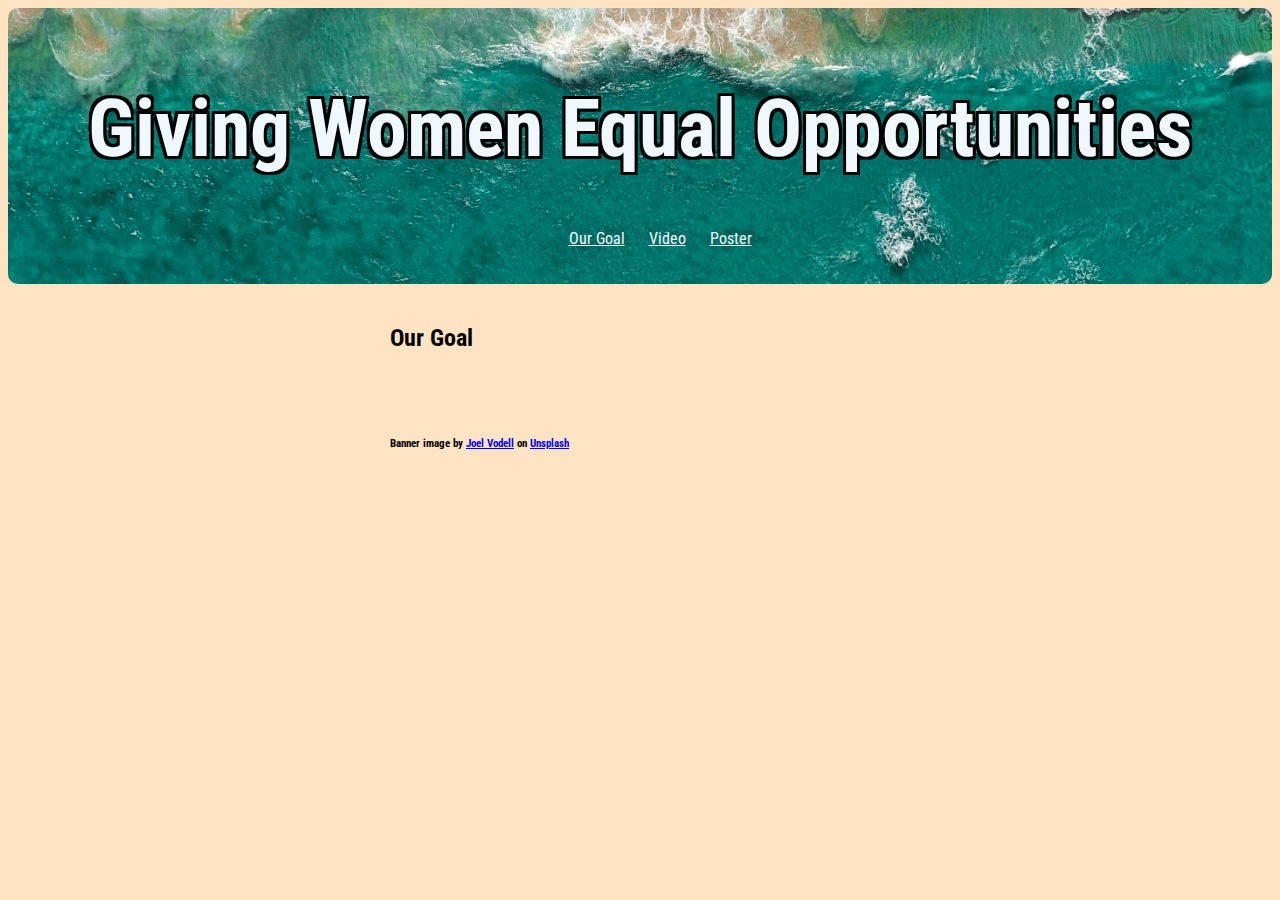
<file: index.html>
<!DOCTYPE html>
<html>
    <head>
        <meta charset="utf-8">
        <title>Equal Opportunities</title>
        <link rel="stylesheet" href="style.css">
        <link rel="preconnect" href="https://fonts.googleapis.com">
        <link rel="preconnect" href="https://fonts.gstatic.com" crossorigin>
        <link href="https://fonts.googleapis.com/css2?family=Roboto+Condensed:ital,wght@0,100..900;1,100..900&display=swap" rel="stylesheet">
    </head>
    <body>
        <header>
            <h1>Giving Women Equal Opportunities</h1>
            <ul>
                <li class="headerList"><a class="headerLink" href="index.html">Our Goal</a></li>
                <li class="headerList"><a class="headerLink" href="video.html">Video</a></li>
                <li class="headerList"><a class="headerLink" href="poster.html">Poster</a></li>
            </ul>
        </header>

        <article>
            <h2>Our Goal</h2>
            <p>
            <!--summary of our goal-->
            </p>
        </article>
    </body>
    <footer>
        <h6>
            Banner image by <a href="https://unsplash.com/@joelvodell?utm_content=creditCopyText&utm_medium=referral&utm_source=unsplash" target="_blank">Joel Vodell</a> on <a href="https://unsplash.com/photos/iphone-wallpaper-8Ogfqvw15Rg?utm_content=creditCopyText&utm_medium=referral&utm_source=unsplash" target="_blank">Unsplash</a>
        </h6>
    </footer>
</html>
</file>
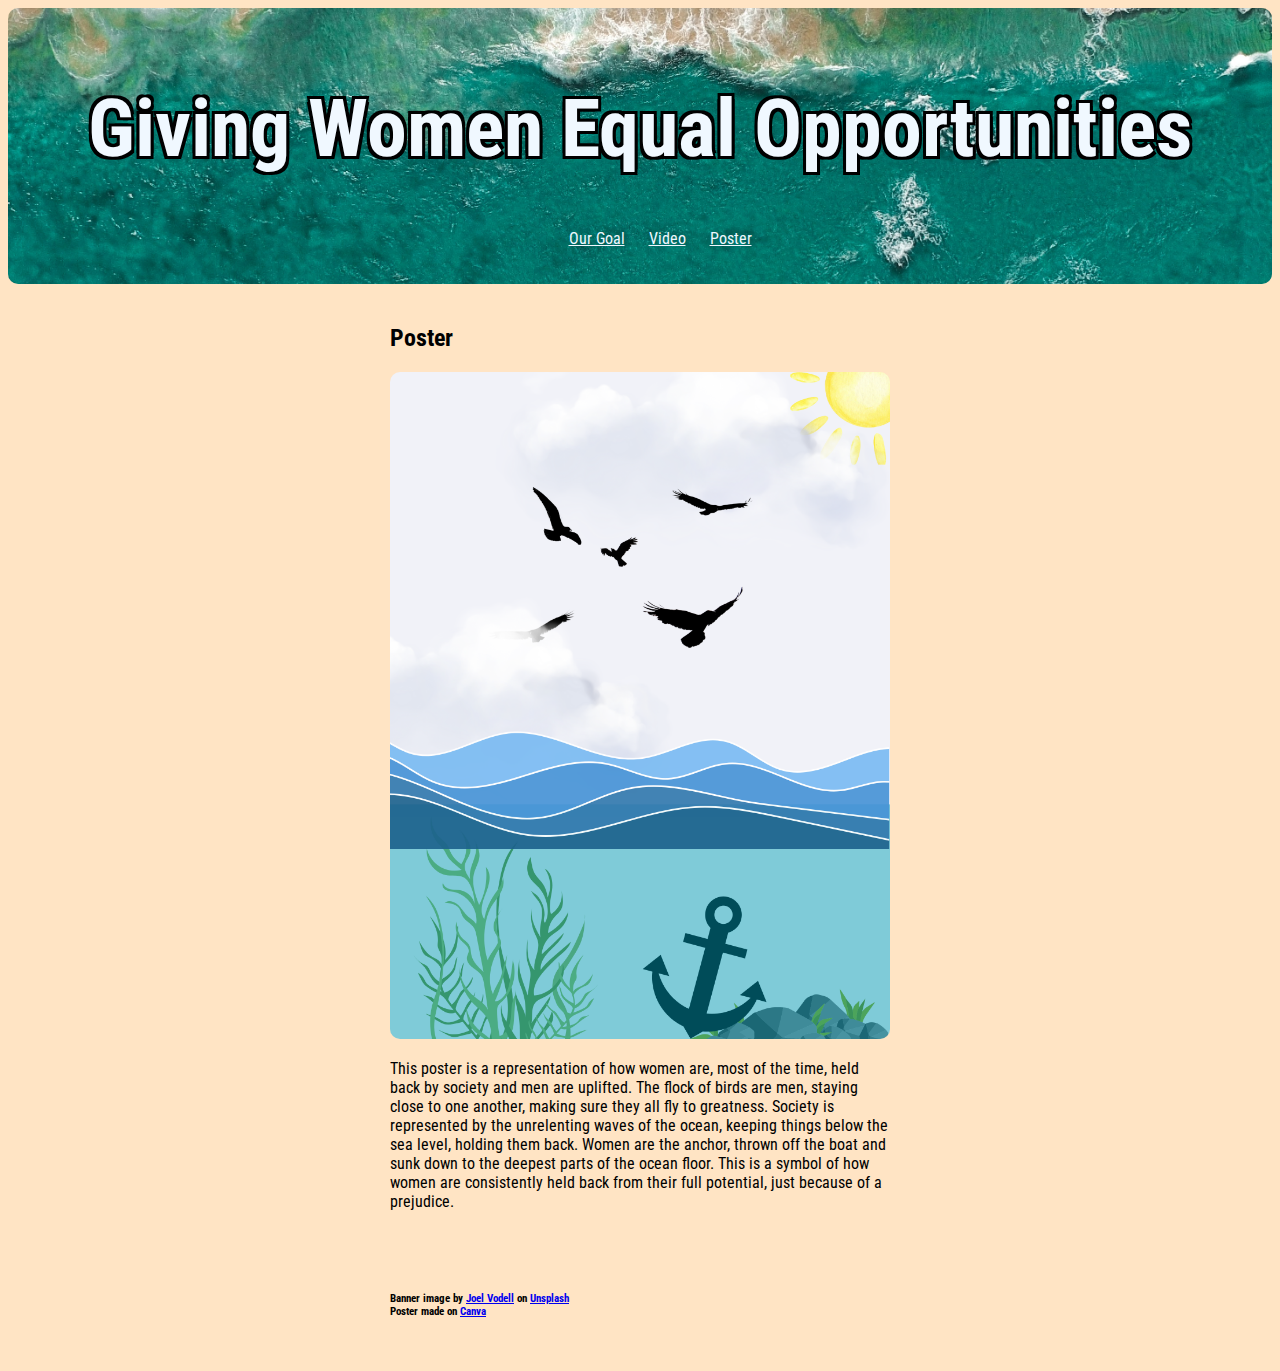
<file: poster.html>
<!DOCTYPE html>
<html>
    <head>
        <meta charset="utf-8">
        <title>Equal Opportunities</title>
        <link rel="stylesheet" href="style.css">
        <link rel="preconnect" href="https://fonts.googleapis.com">
        <link rel="preconnect" href="https://fonts.gstatic.com" crossorigin>
        <link href="https://fonts.googleapis.com/css2?family=Roboto+Condensed:ital,wght@0,100..900;1,100..900&display=swap" rel="stylesheet">
    </head>
    <body>
        <header>
            <h1>Giving Women Equal Opportunities</h1>
            <ul>
                <li class="headerList"><a class="headerLink" href="index.html">Our Goal</a></li>
                <li class="headerList"><a class="headerLink" href="video.html">Video</a></li>
                <li class="headerList"><a class="headerLink" href="poster.html">Poster</a></li>
            </ul>
        </header>

        <article>
            <h2>Poster</h2>
            <p>
                <img src="images/oceanPoster.png" alt="a split poster horizontally, white sky one the top, blue ocean on the bottom. birds in clouds and anchor in ocean">
            </p>
            <p>
            This poster is a representation of how women are, most of the time, held back by society and men are uplifted. The flock of birds are men,
            staying close to one another, making sure they all fly to greatness. Society is represented by the unrelenting waves of the ocean, keeping 
            things below the sea level, holding them back. Women are the anchor, thrown off the boat and sunk down to the deepest parts of the ocean
            floor. This is a symbol of how women are consistently held back from their full potential, just because of a prejudice.
            </p>
        </article>
    </body>
    <footer>
        <h6>
            Banner image by <a href="https://unsplash.com/@joelvodell?utm_content=creditCopyText&utm_medium=referral&utm_source=unsplash" target="_blank">Joel Vodell</a> on <a href="https://unsplash.com/photos/iphone-wallpaper-8Ogfqvw15Rg?utm_content=creditCopyText&utm_medium=referral&utm_source=unsplash" target="_blank">Unsplash</a>
            <br>
            Poster made on <a href="https://www.canva.com/" target="_blank">Canva</a>
        </h6>
    </footer>
</html>
</file>
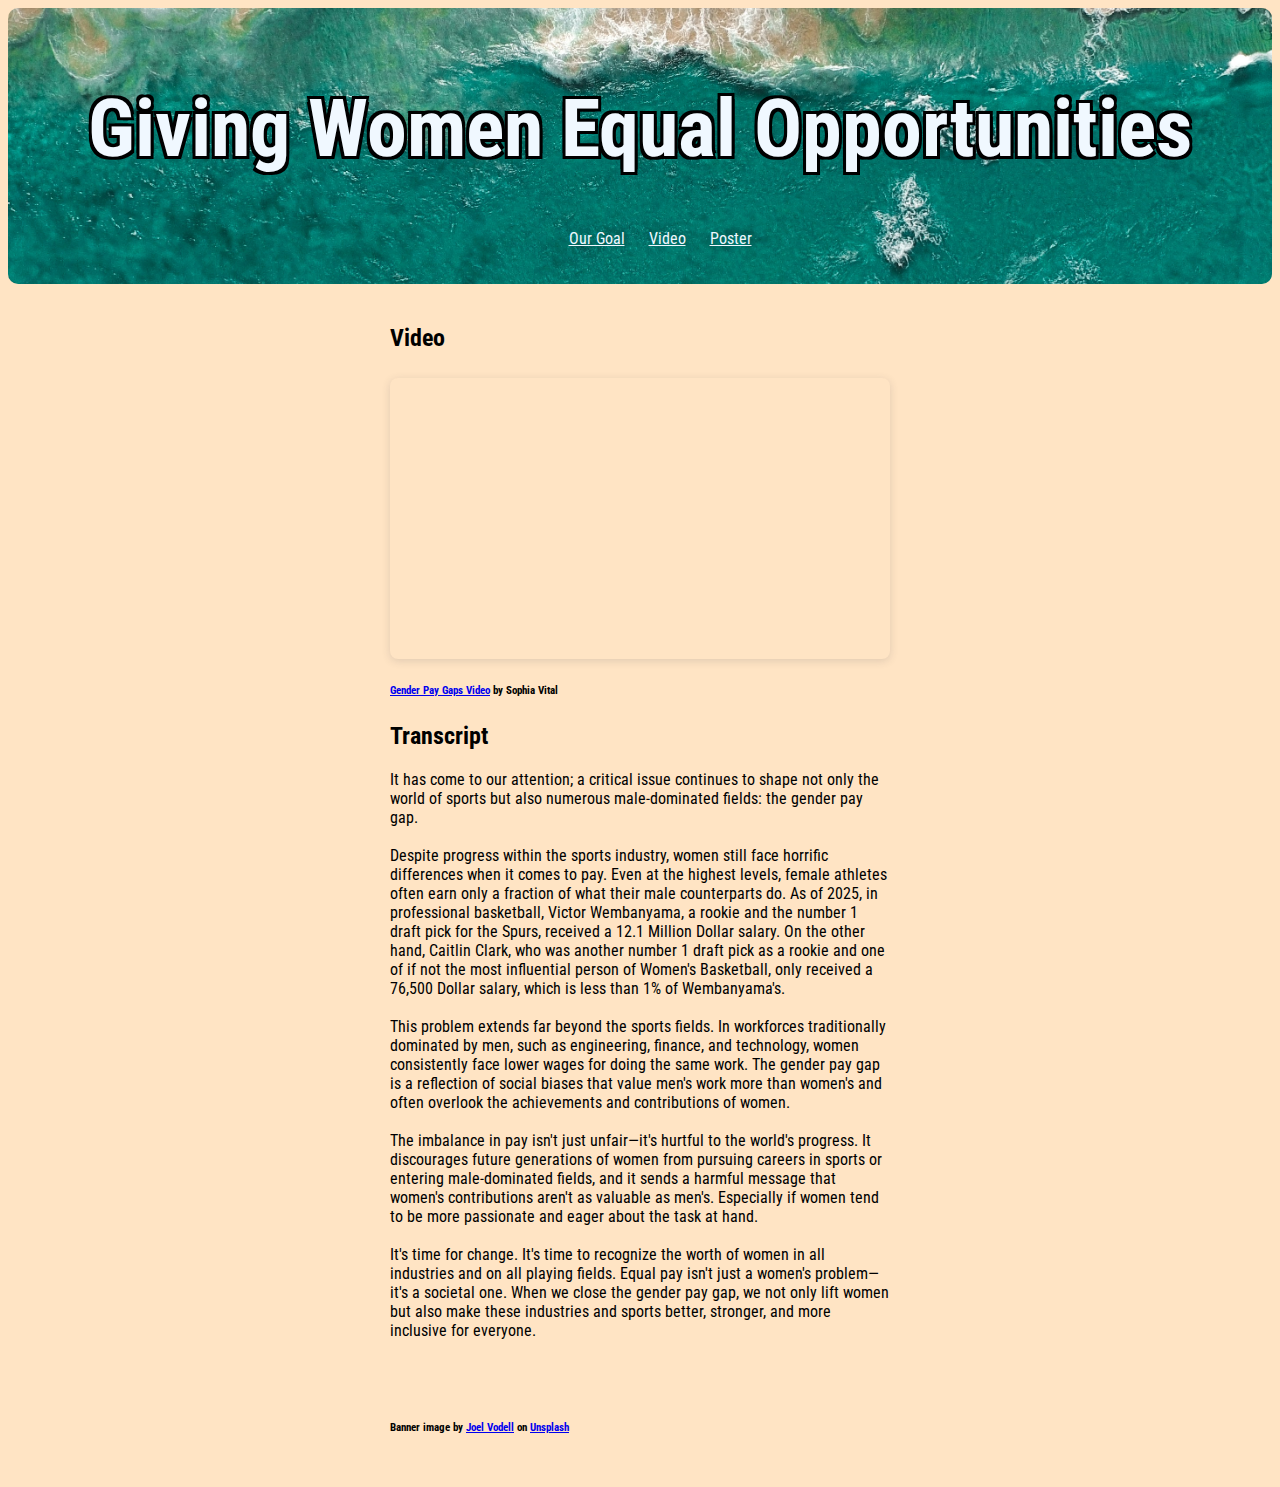
<file: video.html>
<!DOCTYPE html>
<html>
    <head>
        <meta charset="utf-8">
        <title>Equal Opportunities</title>
        <link rel="stylesheet" href="style.css">
        <link rel="preconnect" href="https://fonts.googleapis.com">
        <link rel="preconnect" href="https://fonts.gstatic.com" crossorigin>
        <link href="https://fonts.googleapis.com/css2?family=Roboto+Condensed:ital,wght@0,100..900;1,100..900&display=swap" rel="stylesheet">
    </head>
    <body>
        <header>
            <h1>Giving Women Equal Opportunities</h1>
            <ul>
                <li class="headerList"><a class="headerLink" href="index.html">Our Goal</a></li>
                <li class="headerList"><a class="headerLink" href="video.html">Video</a></li>
                <li class="headerList"><a class="headerLink" href="poster.html">Poster</a></li>
            </ul>
        </header>

        <article>
            <h2>Video</h2>
            <p>
                <div style="position: relative; width: 100%; height: 0; padding-top: 56.2500%;
                padding-bottom: 0; box-shadow: 0 2px 8px 0 rgba(63,69,81,0.16); margin-top: 1.6em; margin-bottom: 0.9em; overflow: hidden;
                border-radius: 8px; will-change: transform;">
                <iframe loading="lazy" style="position: absolute; width: 100%; height: 100%; top: 0; left: 0; border: none; padding: 0;margin: 0;"
                src="https://www.canva.com/design/DAGixHVnMPc/ma632JtslyJCSWK6RGiKjQ/watch?embed" allowfullscreen="allowfullscreen" allow="fullscreen">
                </iframe>
                </div>
                <h6><a href="https:&#x2F;&#x2F;www.canva.com&#x2F;design&#x2F;DAGixHVnMPc&#x2F;ma632JtslyJCSWK6RGiKjQ&#x2F;watch?utm_content=DAGixHVnMPc&amp;utm_campaign=designshare&amp;utm_medium=embeds&amp;utm_source=link" target="_blank" rel="noopener">Gender Pay Gaps Video</a> by Sophia Vital</h6>
            </p>
            
            <h2>Transcript</h2>
            <p>
            It has come to our attention; a critical issue continues to shape not only the world of sports but also numerous male-dominated fields: the gender pay gap.
            <br><br>
            Despite progress within the sports industry, women still face horrific differences when it comes to pay. Even at the highest levels, female athletes often earn only a 
            fraction of what their male counterparts do. As of 2025, in professional basketball, Victor Wembanyama, a rookie and the number 1 draft pick for the Spurs, received a 
            12.1 Million Dollar salary. On the other hand, Caitlin Clark, who was another number 1 draft pick as a rookie and one of if not the most influential person of 
            Women&#39;s Basketball, only received a 76,500 Dollar salary, which is less than 1% of Wembanyama&#39;s.
            <br><br>
            This problem extends far beyond the sports fields. In workforces traditionally dominated by men, such as engineering, finance, and technology, women consistently face 
            lower wages for doing the same work. The gender pay gap is a reflection of social biases that value men's work more than women's and often overlook the achievements and contributions of women.
            <br><br>
            The imbalance in pay isn&#39;t just unfair—it&#39;s hurtful to the world&#39;s progress. It discourages future generations of women from pursuing careers in sports or entering male-dominated fields, and 
            it sends a harmful message that women&#39;s contributions aren&#39;t as valuable as men&#39;s. Especially if women tend to be more passionate and eager about the task at hand.
            <br><br>
            It&#39;s time for change. It&#39;s time to recognize the worth of women in all industries and on all playing fields. Equal pay isn&#39;t just a women&#39;s problem—it&#39;s a societal one. 
            When we close the gender pay gap, we not only lift women but also make these industries and sports better, stronger, and more inclusive for everyone.
            </p>
        </article>
    </body>
    <footer>
        <h6>
            Banner image by <a href="https://unsplash.com/@joelvodell?utm_content=creditCopyText&utm_medium=referral&utm_source=unsplash" target="_blank">Joel Vodell</a> on <a href="https://unsplash.com/photos/iphone-wallpaper-8Ogfqvw15Rg?utm_content=creditCopyText&utm_medium=referral&utm_source=unsplash" target="_blank">Unsplash</a>
        </h6>
    </footer>
</html>
</file>
<file: style.css>
body{
  background-color: bisque;
}
header{
  font-family: "Roboto Condensed", sans-serif;
  font-optical-sizing: auto;
  font-weight: 200px;
  font-style: normal;

  text-align: center;
  background: url(images/oceanBanner.jpg);
  background-size: cover;
  padding: 20px 0px 20px 0px;
  border-radius: 10px;
  background-position: 0px;
}
article{
  max-width: 500px;
  padding: 20px;
  margin: 0 auto;
  font-family: "Roboto Condensed", sans-serif;
  font-optical-sizing: auto;
  font-weight: 200px;
  font-style: normal;
}
header{
  text-align: center;
  padding: 20px;
  margin: 0 auto;
  font-family: "Roboto Condensed", sans-serif;
  font-optical-sizing: auto;
  font-weight: 200px;
  font-style: normal;
}
footer{
  max-width: 500px;
  padding: 20px;
  margin: 0 auto;
  font-family: "Roboto Condensed", sans-serif;
  font-optical-sizing: auto;
  font-weight: 200px;
  font-style: normal;
}
h1{
  font-size: 80px;
  color: aliceblue;
  text-shadow:
    -3px -3px 0 #000,
    3px -3px 0 #000,
    -3px 3px 0 #000,
    3px 3px 0 #000;
}
img{
  max-width: 500px;
  border-radius: 10px;
}
.headerList{
  display: inline;
  padding: 0px 10px 0px 10px;
}
.headerLink{
  color: aliceblue;
}
</file>
